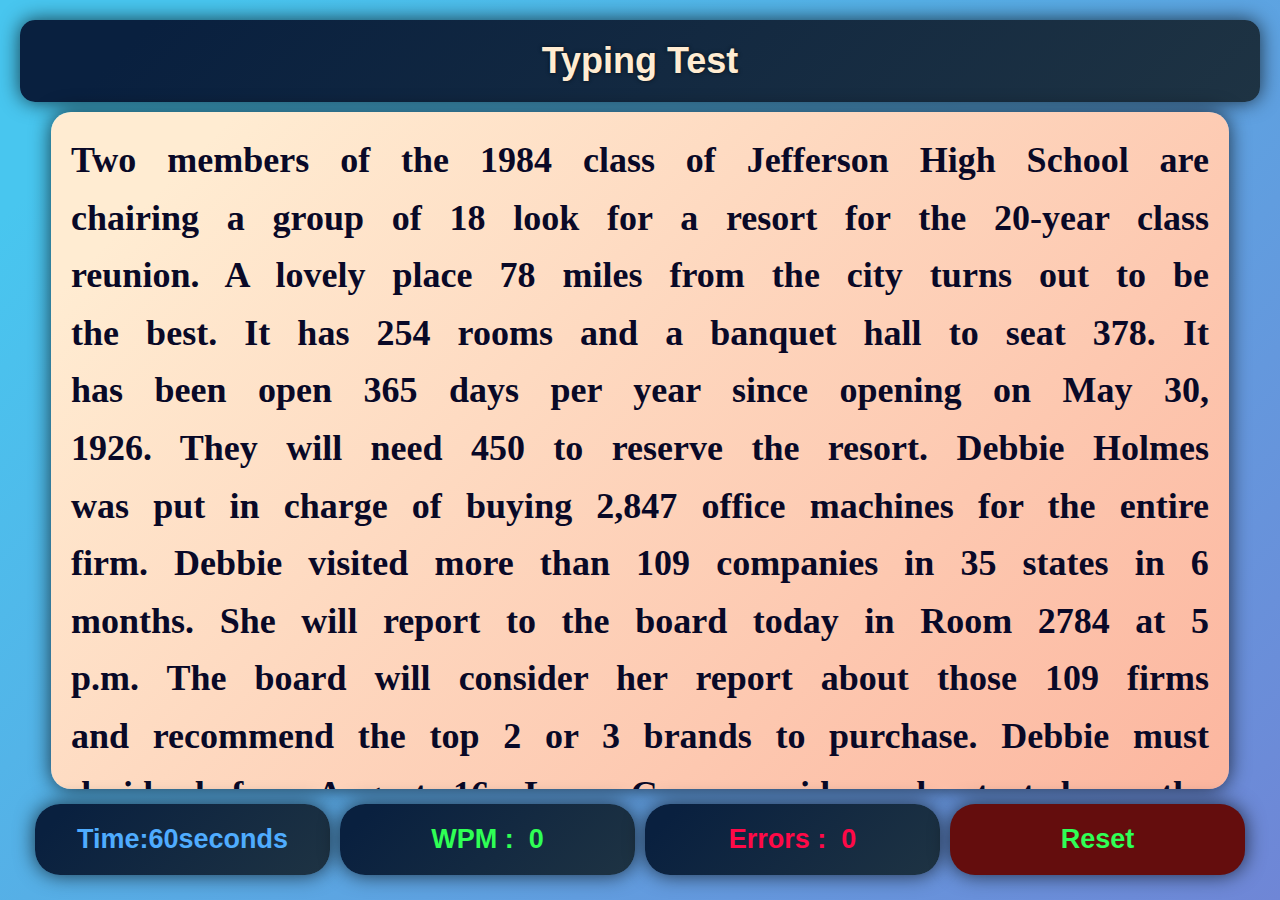
<file: speed/index.html>
<!DOCTYPE html>
<html lang="en">

<head>
    <meta charset="UTF-8">
    <meta name="viewport" content="width=device-width, initial-scale=1.0">
    <title>Document</title>
    <style>
        * {
            margin: 0;
            padding: 0;
            box-sizing: border-box;
            user-select: none;
        }

        body {
            font-family: 'Roboto', sans-serif;
            display: flex;
            justify-content: center;
            align-items: center;
            height: 100vh;
            margin: 0;
            background-image: linear-gradient(135deg, #48c6ef 10%, #6f86d6 100%);
            color: #333;
        }

        .wrapper {
            display: flex;
            flex-direction: column;
            justify-content: space-between;
            height: 100vh;
            width: 100%;
            padding: 20px;
            overflow: hidden;
            align-items: center;
        }

        h1 {
            background-image: linear-gradient(135deg, #09203f 10%, #1e3343 100%);
            color: #ffecd2;
            font-size: 4vmin;
            display: flex;
            align-items: center;
            justify-content: center;
            text-shadow: 0 0 3px #00000071, 0 0 5px #0000004d;
            padding: 20px;
            border-radius: 15px;
            box-shadow: 0 0 10px rgba(0, 0, 0, 0.5);
            margin-bottom: 10px;
            width: 100%;
            font-weight: 900;
            box-shadow: 0 0 20px rgba(0, 0, 0, 0.707);
        }

        .container {
            font-family: 'Lora', serif;
            font-size: 4vmin;
            line-height: 1.6;
            word-spacing: 1.1vw;
            border-radius: 20px;
            background-image: linear-gradient(135deg, #ffecd2 10%, #fcb69f 100%);
            padding: 20px;
            overflow-y: auto;
            color: rgb(9, 9, 39);
            flex: 1;
            box-shadow: 0 0 20px rgba(0, 0, 0, 0.707);
            width: 95%;
            font-weight: 550;
            text-align: justify;
            /* Ensures the text is justified */
            text-align-last: center;
            /* Ensures the last line is centered */
        }

        .container::-webkit-scrollbar {
            display: none;
        }

        /* Hide scrollbar for IE, Edge and Firefox */
        .container {
            -ms-overflow-style: none;
            scrollbar-width: none;
        }

        .results {
            font-size: 2vmin;
            padding: 5px;
            border-radius: 12px;
            display: flex;
            justify-content: space-evenly;
            flex-wrap: wrap;
            margin-top: 10px;
            width: 100%;
            overflow: visible;
        }

        .reset {
            background-color: #640d0d;
            /* Change to red with important flag */
            color: rgb(47, 255, 85);
            border: none;
            padding: 10px 20px;
            cursor: pointer;
            border-radius: 5px;
            transition: background-color 0.3s ease;
            z-index: 2;
            width: 24%;
            height: 100%;
            border: none;
            padding: 20px 20px;
            cursor: pointer;
            border-radius: 25px;
            transition: background-color 1s ease;
            transition: color 1s ease;
            display: flex;
            align-items: center;
            justify-content: center;
            text-align: center;
            box-shadow: 0 0 20px rgba(0, 0, 0, 0.707);
            font-weight: 700;
            font-size: 3vmin;
        }

        .results p {
            font-size: 3vmin;
            width: 24%;
            height: 100%;
            background-image: linear-gradient(135deg, #09203f 10%, #1e3343 100%);
            border: none;
            padding: 20px 20px;
            cursor: pointer;
            border-radius: 25px;
            transition: background-color 0.3s ease;
            display: flex;
            align-items: center;
            justify-content: center;
            text-align: center;
            box-shadow: 0 0 20px rgba(0, 0, 0, 0.707);
            font-weight: 700;
        }

        .results .time {
            font-weight: bold;
            color: #4facfe;
        }


        .reset:hover {
            background-color: #24bd24 !important;
            color: #b01b1b;
            /* Change to green on hover with important flag */
        }

        .error {
            color: #ff0947;
        }

        .word {
            color: rgb(47, 255, 85);
        }

        @media (max-width: 600px) {
            h1 {
                font-size: 4vmin;
            }

            .container {
                font-size: 4vmin;
            }

            .results p {
                font-size: 2vmin;
            }
        }
    </style>
</head>

<body>
    <div class="wrapper">
        <h1>Typing Test</h1>
        <div class="container">
            <p class="paragraph">Two members of the 1984 class of Jefferson High School are chairing a group of 18 look for a resort for the 20-year class reunion. A lovely place 78 miles from the city turns out to be
                the best. It has 254 rooms and a banquet hall to seat 378. It has been open 365 days per year since
                opening on May 30, 1926. They will need 450 to reserve the resort. Debbie Holmes was put in charge of
                buying 2,847 office machines for the entire firm. Debbie visited more than 109 companies in 35 states in
                6 months. She will report to the board today in Room 2784 at 5 p.m. The board will consider her report
                about those 109 firms and recommend the top 2 or 3 brands to purchase. Debbie must decide before August
                16. Lynn Greene said work started on the project March 27, 2003. The 246 blueprints were mailed to the
                office 18 days ago. The prints had to be 100 percent accurate before they were acceptable. The project
                should be finished by May 31, 2025. At that time there will be 47 new condominiums, each having at least
                16 rooms. The building will be 25 stories.</p>
        </div>
        <div class="results">
            <p class="time">Time: <span id="timer">60</span> seconds</p>
            <p class="word">WPM : &nbsp;<span id="words"> 0</span></p>
            <p class="error">Errors : &nbsp;<span id="errors"> 0</span></p>
            <div class="reset" onclick="resetGame()">Reset</div>
            </div>
            </div>
            
            <!-- Hidden input field to trigger keyboard on mobile -->
            <input type="text" id="hidden-input" style="opacity: 0; position: absolute;">
            
            <script>
                let p = document.querySelector(".paragraph");
                let originalText = p.textContent.split('');
                let wordsArray = p.textContent.split(' ');
                let wpm = document.querySelector("#words");
                let errors = document.querySelector("#errors");
            
                let currentIndex = 0;
                let words = 0;
                let error = 0;
                let active = true;
                let typeword = "";
                let wordStartIndex = 0;
                let timerStarted = false;
                let timer;
                let timeLeft = 60;
            
                // Display the text with each letter in a span
                const textElement = document.querySelector(".paragraph");
                textElement.innerHTML = '';
                originalText.forEach((char, index) => {
                    const span = document.createElement('span');
                    span.textContent = char;
                    span.id = `char-${index}`;
                    textElement.appendChild(span);
                });
            
                function startTimer() {
                    timer = setInterval(() => {
                        if (timeLeft > 0) {
                            timeLeft--;
                            document.getElementById('timer').textContent = timeLeft;
                        } else {
                            clearInterval(timer);
                            active = false;
                            document.getElementById('hidden-input').removeEventListener("input", calculate);
                            console.log("Typing test ended");
                            console.log("Words typed correctly: " + words);
                            console.log("Errors: " + error);
                        }
                    }, 1000);
                }
            
                function resetGame() {
                    clearInterval(timer);
                    timeLeft = 60;
                    document.getElementById('timer').textContent = timeLeft;
                    currentIndex = 0;
                    words = 0;
                    error = 0;
                    active = true;
                    typeword = "";
                    wordStartIndex = 0;
                    timerStarted = false;
                    wpm.textContent = words;
                    errors.textContent = error;
                    updateText();
                    document.getElementById('hidden-input').addEventListener("input", calculate);
                    document.getElementById('hidden-input').focus();
                }
            
                function updateText() {
                    originalText.forEach((char, index) => {
                        const span = document.getElementById(`char-${index}`);
                        if (index < currentIndex) {
                            span.style.color = "green";
                        } else {
                            span.style.color = "black";
                        }
                    });
                }
            
                function calculate(e) {
                    if (!active) return;
                    if (!timerStarted) {
                        startTimer();
                        timerStarted = true;
                    }
            
                    let userkey = e.data;
                    if (userkey && userkey.length === 1) {
                        if (originalText[currentIndex] === userkey) {
                            document.getElementById(`char-${currentIndex}`).style.color = "green";
                        } else {
                            document.getElementById(`char-${currentIndex}`).style.color = "red";
                        }
                        typeword += userkey;
            
                        if (currentIndex < originalText.length) {
                            currentIndex++;
                            updateText();
                        }
                    }
            
                    if (userkey === " ") {
                        e.preventDefault();
                        let typedText = typeword.trim();
                        let correctWord = wordsArray.shift();
            
                        if (typedText === correctWord) {
                            words++;
                            wpm.textContent = words;
                        } else {
                            error++;
                            errors.textContent = error;
                        }
            
                        typeword = "";
                    }
            
                    console.log("Words: ", words);
                    console.log("Errors: ", error);
            
                    // Clear the hidden input field to capture the next input
                    document.getElementById('hidden-input').value = '';
                }
            
                document.getElementById('hidden-input').addEventListener("input", calculate);
            
                // Focus the hidden input field to trigger the keyboard on mobile
                window.onload = function() {
                    document.getElementById('hidden-input').focus();
                };
            </script>
            </body>
            </html>
</file>
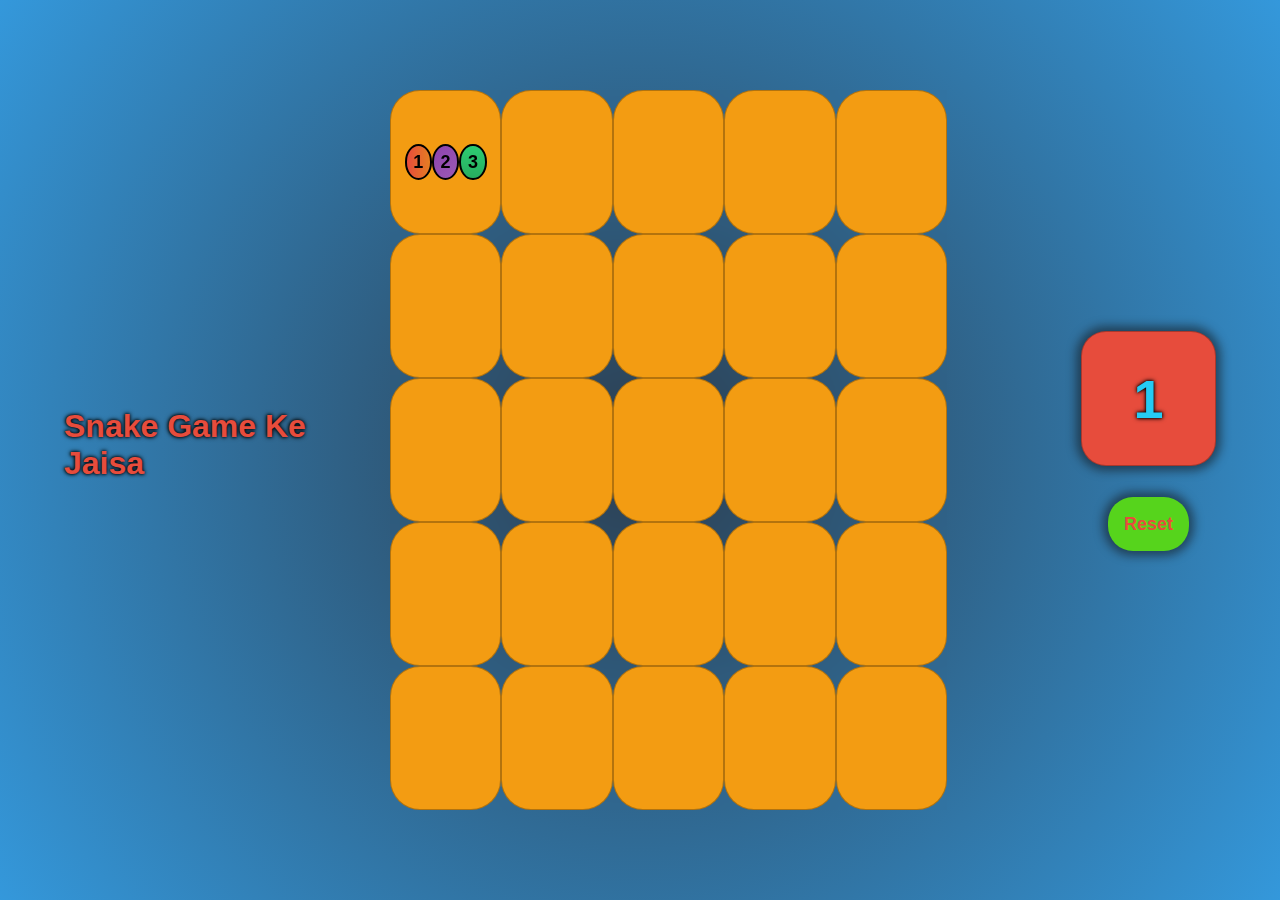
<file: snake.html>
<!DOCTYPE html>
<html lang="en">

<head>
    <meta charset="UTF-8">
    <meta name="viewport" content="width=device-width, initial-scale=1.0">
    <title>snake</title>
    <link rel="stylesheet" href="snake.css">
</head>

<body>
    <div class="g">
        <p class="p">Snake Game Ke Jaisa</p>
        <p id="w"></p>
    </div>
    <main>
        <div class="container">
            <div class="box"></div>
            <div class="box"></div>
            <div class="box"></div>
            <div class="box"></div>
            <div class="box"></div>
            <div class="box"></div>
            <div class="box"></div>
            <div class="box"></div>
            <div class="box"></div>
            <div class="box"></div>
            <div class="box"></div>
            <div class="box"></div>
            <div class="box"></div>
            <div class="box"></div>
            <div class="box"></div>
            <div class="box"></div>
            <div class="box"></div>
            <div class="box"></div>
            <div class="box"></div>
            <div class="box"></div>
            <div class="box"></div>
            <div class="box"></div>
            <div class="box"></div>
            <div class="box"></div>
            <div class="box"></div>
        </div>
    </main>
    <div class="bt">
        <button class="dice">1</button>
        <button class="reset">Reset</button>
    </div>
   
    <script>
        let dise = document.querySelector('.dice');
        let boxes = document.querySelectorAll('.box');
        let i = 1;
        let position1 = 0;
        let position2 = 0;
        let position3 = 0;
        let prev1 = 0;
        let prev2 = 0;
        let prev3 = 0;
        let col1 = document.createElement('div');
        let col2 = document.createElement('div');
        let col3 = document.createElement('div');
        col1.setAttribute('class', `col1`);
        col2.setAttribute('class', `col2`);
        col3.setAttribute('class', `col3`);
        col1.textContent = '1';
        col2.textContent = '2';
        col3.textContent = '3';
        boxes[0].appendChild(col1);
        boxes[0].appendChild(col2);
        boxes[0].appendChild(col3);
        let gameOver1 = false;
        let gameOver2 = false;
        let gameOver3 = false;
        let winner1 = "";
        let w = document.querySelector('#w');

        dise.addEventListener('click', () => {
            let random = Math.floor(Math.random() * 6) + 1;
            dise.textContent = random;
            dise.classList.add('click-animation');
            
            setTimeout(() => {
                dise.classList.remove('click-animation');
            }, 100);
            
            dise.disabled = true;
            move(random);
            dise.disabled = false;
        })

        function move(random) {
            console.log(`Player ${i} rolled ${random}`);
            
            if (i == 1 && !gameOver1) {
                prev1 = position1;
                boxes[prev1].removeChild(col1);
                position1 += random;
                if (position1 < boxes.length) {
                    boxes[position1].appendChild(col1);
                } else {
                    alert("Player 1 wins!");
                    winner1 = "1";
                    gameOver1 = true;
                    w.innerHTML += ` winner : ${winner1}`;  // Update the DOM element here
                }
                dise.style.backgroundImage = "linear-gradient(to right, #e74c3c 0%, #e67e22 100%)"; // Change dice color
                if (!gameOver1) i++;
            } else if (i == 2 && !gameOver2) {
                prev2 = position2;
                boxes[prev2].removeChild(col2);
                position2 += random;
                if (position2 < boxes.length) {
                    boxes[position2].appendChild(col2);
                } else {
                    alert("Player 2 wins!");
                    winner1 = "2";
                    gameOver2 = true;
                    w.innerHTML += ` winner : ${winner1}`;  // Update the DOM element here
                }
                dise.style.backgroundImage = "linear-gradient(135deg, #8e44ad 0%, #9b59b6 100%)"; // Change dice color
                if (!gameOver2) i++;
            } else if (i == 3 && !gameOver3) {
                prev3 = position3;
                boxes[prev3].removeChild(col3);
                position3 += random;
                if (position3 < boxes.length) {
                    boxes[position3].appendChild(col3);
                } else {
                    alert("Player 3 wins!");
                    winner1 = "3";
                    gameOver3 = true;
                    w.innerHTML += ` winner : ${winner1}`; // Update the DOM element here
                }
                dise.style.backgroundImage = "linear-gradient(to top, #27ae60 0%, #2ecc71 100%)";  // Change dice color
                if (!gameOver3) i = 1;
            }

            // Skip the players who have already won
            while ((i == 1 && gameOver1) || (i == 2 && gameOver2) || (i == 3 && gameOver3)) {
                i = (i % 3) + 1;
            }
        
            console.log(`Player ${i} position: ${position1}, ${position2}, ${position3}`);
            
            if (gameOver1 && gameOver2 || gameOver1 && gameOver3 || gameOver2 && gameOver3) {
                console.log(winner1);
                winnnn();  // Call the winnnn function
            }
        }

        function resetGame() {
            // Reset positions and game states
            position1 = 0;
            position2 = 0;
            position3 = 0;
            gameOver1 = false;
            gameOver2 = false;
            gameOver3 = false;
            winner1 = "";
            w.innerHTML = "";

            // Remove existing elements and add new ones
            boxes[position1].appendChild(col1);
            boxes[position2].appendChild(col2);
            boxes[position3].appendChild(col3);

            // Reset dice text and background color
            dise.textContent = "1";
            dise.style.backgroundImage = "";
            i = 1;

            // Show main elements again
            document.querySelector("main").style.display = "flex";
            dise.style.display = "block";
        }

        document.querySelector(".reset").addEventListener('click', resetGame);

        function winnnn() {
            document.querySelector("main").style.display = "none";
            dise.style.display = "none";
        }
    </script>
</body>

</html>
</file>
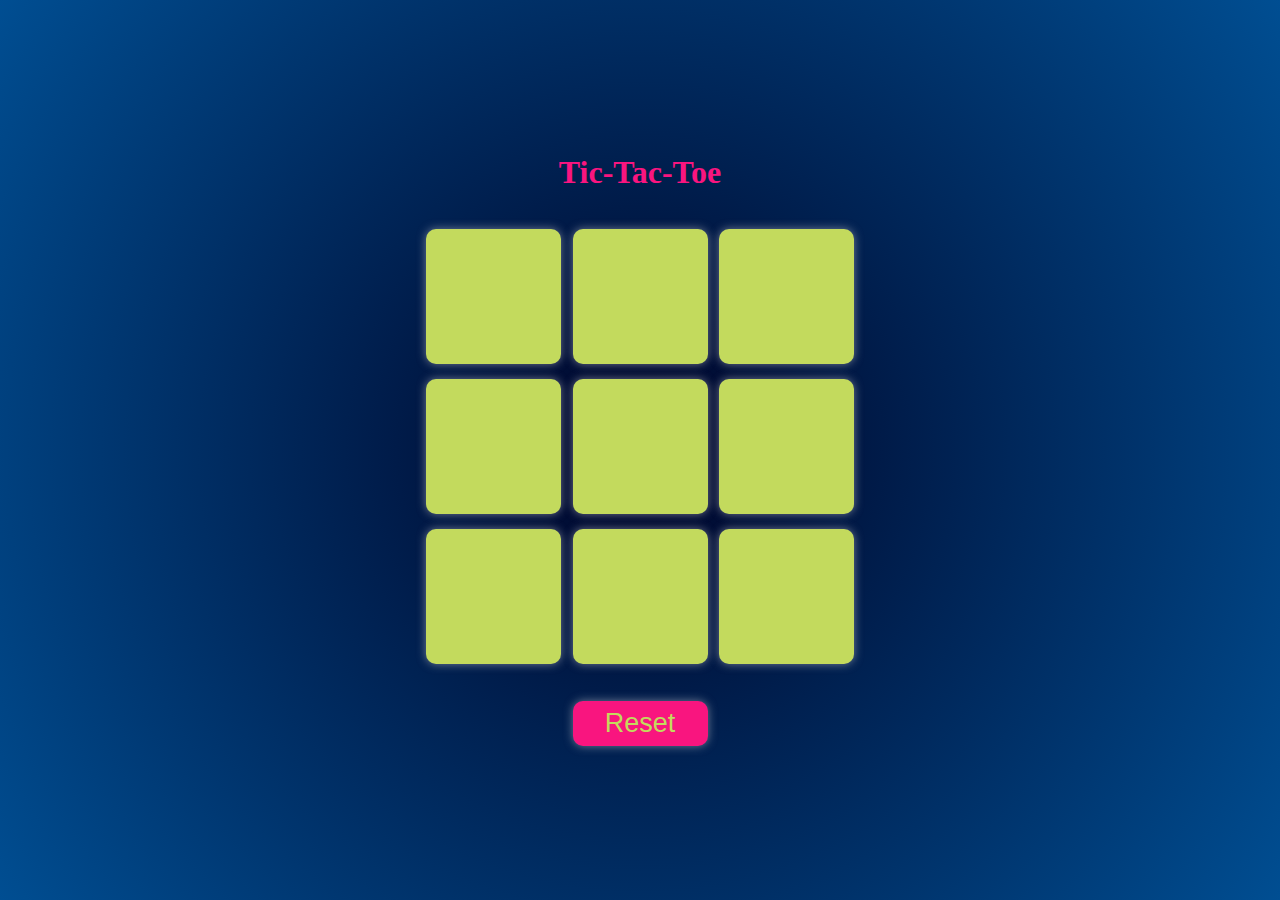
<file: tic.html>
<!DOCTYPE html>
<html lang="en">

<head>
   <meta charset="UTF-8">
   <meta name="viewport" content="width=device-width, initial-scale=1.0">
   <title>Document</title>
   <style>
      * {
         padding: 0;
         margin: 0;
      }

      main {
         width: 100%;
         height: 100vh;
         display: flex;
         flex-direction: column;
         justify-content: center;
         align-items: center;
         color: rgb(249, 21, 127);
         position: relative;
         overflow: hidden;
         font-weight: 800;
      }

      body {
         background: radial-gradient(circle at center, #000428 0%, #004e92 100%);
         text-align: center;
         display: flex;
         align-items: center;
         width: 100vw;
      }

      .board {
         height: 50vmin;
         width: 50vmin;
         /* background-color: rgb(29, 31, 31); */
         display: flex;
         flex-wrap: wrap;
         justify-content: space-evenly;
         align-items: center;
         margin: 30px;
      }

      .box {
         width: 30%;
         height: 30%;
         border: none;
         border-radius: 10px;
         background-color: rgb(195, 218, 93);
         cursor: pointer;
         font-size: 8vmin;
         color: rgb(255, 71, 71);
         box-shadow: 0 0 10px 0 rgba(223, 222, 222, 0.5);
      }

      .d {
         height: 5vmin;
         width: 15vmin;
         border: none;
         border-radius: 10px;
         background-color: rgb(249, 21, 127);
         cursor: pointer;
         font-size: 3vmin;
        color: rgb(195, 218, 93);
         box-shadow: 0 0 10px 0 rgba(223, 222, 222, 0.5);
      }
      .winnerr{
         margin: 10px;
         color: rgb(36, 245, 116);
         font-size: 10vmin;
         display: none;
         justify-content: center;
         align-items: center;
         height: 80vh;
         width: 100vw;

      }
   </style>
</head>

<body>
   <main>
      <p class="winnerr"></p>
      <h1>Tic-Tac-Toe</h1>
      <div class="board">
         <button class="box"></button>
         <button class="box"></button>
         <button class="box"></button>
         <button class="box"></button>
         <button class="box"></button>
         <button class="box"></button>
         <button class="box"></button>
         <button class="box"></button>
         <button class="box"></button>
      </div>
      <button class="d">Reset</button>
   </main>
   <script>
      let boxes = document.querySelectorAll('.box');
      let reset = document.querySelector('.d');
      let player0 = true;
      let player1 = false;
      const win = [[0, 1, 2], [3, 4, 5], [6, 7, 8], [0, 3, 6], [1, 4, 7], [2, 5, 8], [0, 4, 8], [2, 4, 6]];
      boxes.forEach((box) => {
         box.addEventListener('click', () => {
            if (player0) {
               box.textContent = 'X';
               player0 = false;
               player1 = true;
            }
            else {
               box.textContent = 'O';
               player0 = true;
               player1 = false;
            }
            box.disabled = true;
            winner();
           
         })
      })
      const winner = () => {
               for (const pattern of win) {
                  let position1 = boxes[pattern[0]].textContent;
                  let position2 = boxes[pattern[1]].textContent;
                  let position3 = boxes[pattern[2]].textContent;
                  if (position1 != "" && position2 != "" && position3 != "") {
                     if (position1 == position2 && position2 == position3) {
                        document.querySelector('.winnerr').textContent = `${position1} wins`;
                        document.querySelector("h1").style.display = "none";
                        document.querySelector(".board").style.display = "none";
                        document.querySelector('.winnerr').style.display = "flex";
                        boxes.forEach((box) => {
                           box.disabled = true;
                        })
                     }
                  }

               }
            }
      reset.addEventListener('click', () => {
         player0 = true;
         player1 = false;
         boxes.forEach((box) => {
            box.textContent = "";
            box.disabled = false;
            document.querySelector('.winnerr').textContent = "";
            document.querySelector("h1").style.display = "block";
            document.querySelector(".board").style.display = "flex";
            document.querySelector('.winnerr').style.display = "none";
         })
      });
   </script>
</body>

</html>
</file>
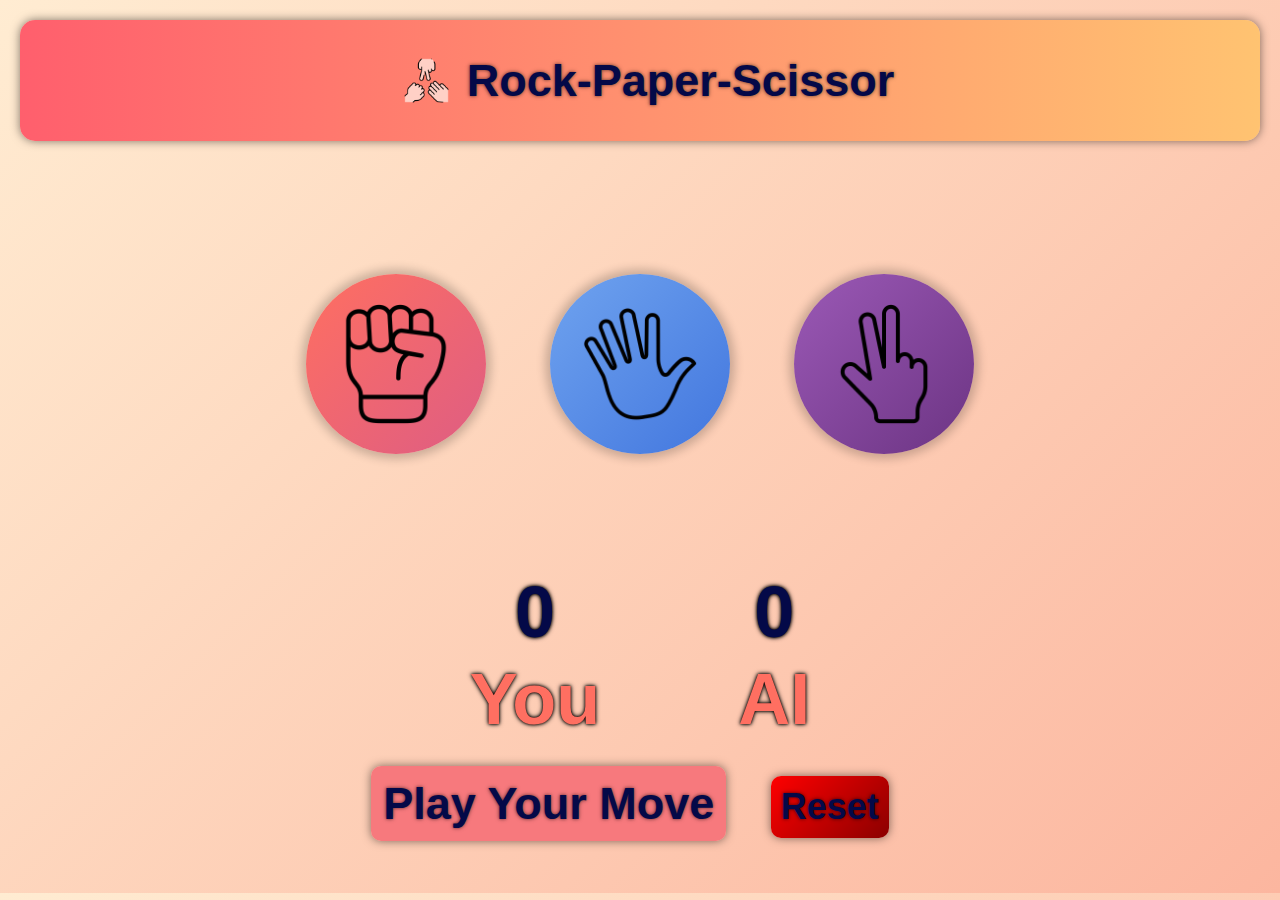
<file: rock/rock.html>
<!DOCTYPE html>
<html lang="en">
<head>
    <meta charset="UTF-8">
    <meta name="viewport" content="width=device-width, initial-scale=1.0">
    <title>Rock-Paper-Scissor</title>
    <link rel="stylesheet" href="rock.css">
</head>
<body>
    <h1><img src="imgs\rock-paper-scissors.png" alt="">Rock-Paper-Scissor</h1>
    <div class="choices">
        <div class="choice" id="Rock"><img src="imgs\fist.png" alt=""></div>
    <div class="choice" id="Paper"><img src="imgs\five.png" alt=""></div>
    <div class="choice" id="Scissor"><img src="imgs\scissor.png" alt=""></div>
    </div>
    
    <div class="scoreboard">
        <div class="score"> <p class="my">0</p>
        <p>You</p>
        </div>
        <div class="score">   <p class="computer">0</p>
            <p>AI</p>
            </div> 
    </div>
    <div class="mess">Play Your Move</div>
    <button class="reset">Reset</button>
    <script>
        let youscore = 0;
        let aiscore = 0;
        let result=document.querySelector(".mess")
        const choices = document.querySelectorAll(".choice"); // Use querySelectorAll
        choices.forEach((choice) => {
            choice.addEventListener("click", () => {
                let userchoice=choice.getAttribute("id")
                // console.log("press",userchoice);
                playgame(userchoice);
                computerchoice()
            });
        });
        const playgame = (userchoice) => {
            let compchoice = computerchoice();
            if (userchoice === compchoice) {
                result.textContent = `Draw! Both chose ${userchoice}`;
                result.style.background = "#09203F";
            } else {
                let userwin = true;
                if (userchoice === "rock") {
                    userwin = compchoice === "paper" ? false : true;
                } else if (userchoice === "paper") {
                    userwin = compchoice === "scissor" ? false : true;
                } else {
                    userwin = compchoice === "rock" ? false : true;
                }
                showwinnner(userwin, compchoice, userchoice);
            }
        }

        const computerchoice = () => {
            let array = ["rock", "paper", "scissor"];
            let compchoice = Math.floor(Math.random() * 3);
            return array[compchoice];
        }

        const showwinnner = (userwin, compchoice, userchoice) => {
            if (userwin) {
                result.textContent = `You won! Your ${userchoice} beats ${compchoice}`;
                result.style.background = "linear-gradient(135deg, #00c851, #007e33)";
                youscore++;
                document.querySelector(".my").textContent = youscore;
            } else {
                result.textContent = `You lose! ${compchoice} beats your ${userchoice}`;
                result.style.background = "linear-gradient(135deg, #ff0000, #8b0000)";
                aiscore++;
                document.querySelector(".computer").textContent = aiscore;
            }
        }

        document.querySelector(".reset").addEventListener("click", () => {
            youscore = 0;
            aiscore = 0;
            document.querySelector(".my").textContent = youscore;
            document.querySelector(".computer").textContent = aiscore;
            result.textContent = "Play Your Move";
            result.style.background = "";
        });
     </script>
</body>
</html>
</file>
<file: snake.css>
* {
    margin: 0;
    padding: 0;
    box-sizing: border-box;
    user-select: none;
}
body {
    display: flex;
    align-items: center;
    height: 100vh;
    width: 100vw;
    justify-content: space-evenly;
    background: radial-gradient(circle at center, #2c3e50 0%, #3498db 100%);
    font-family: 'Roboto', sans-serif;
    overflow: hidden;
}
main {
    height: 100vmin;
    width: 100vmin;
    display: flex;
    justify-content: center;
    align-items: center;
    position: relative;
    animation: fadeIn 1s ease-in-out;
}
@keyframes fadeIn {
    from {
        opacity: 0;
    }
    to {
        opacity: 1;
    }
}
.container {
    display: flex;
    flex-wrap: wrap;
    height: 80%;
    width: 80%;
    justify-content: space-evenly;
    overflow: visible;
    /* border-radius: 25px; */
    backdrop-filter: blur(10px);
}
.box {
    width: 20%;
    height: 20%;
    background-color: #f39c12;
    border: 1px solid rgba(0, 0, 0, 0.262);
    display: flex;
    justify-content: center;
    align-items: center;
    border-radius: 30px;
    transition: background-color 0.3s, transform 0.3s;
    font-size: 2vmin;
}
.box:hover {
    background-color: #e67e22;
    transform: scale(1.1);
}
.dice {
    width: 15vmin;
    height: 15vmin;
    display: flex;
    justify-content: center;
    align-items: center;
    font-size: 6vmin;
    font-weight: bold;
    color: #25cbf4;
    background-color: #e74c3c;
    border: 1px solid rgba(0, 0, 0, 0.262);
    margin: 5%;
    border-radius: 25px;
    cursor: pointer;
    box-shadow: 0 0 10px 5px rgba(15, 14, 14, 0.5);
    text-shadow: 0 0 3px #000000, 0 0 5px #000000;
    transition: transform 0.3s, background-image 0.3s;
}
@keyframes rollDice {
    0% { transform: rotate(0deg); }
    100% { transform: rotate(360deg); }
}
.dice.click-animation {
    animation: rollDice .2s ease-in-out;
}
.dice:hover{
    transform: rotate(45deg);
}
.p {
    color: #e74c3c;
    font-size: 2rem;
    width: 100%;
    margin-bottom: 10px;
    font-weight: 900;
    text-shadow: 0 0 3px #000000, 0 0 5px #000000;
}
.col1, .col2, .col3 {
    height: 25%;
    width: 25%;
    border-radius: 50%;
    border: 2px solid black;
    display: flex;
    justify-content: center;
    align-items: center;
    font-weight: 700;
    transition: transform 0.3s, background-image 0.3s;
}
.col1 {
    background-image: linear-gradient(to right, #e74c3c 0%, #e67e22 100%);
    animation: bounce 1.5s infinite ease-in-out;
}
.col2 {
    background-image: linear-gradient(135deg, #8e44ad 0%, #9b59b6 100%);
    animation: bounce 1.5s infinite ease-in-out 0.5s;
}
.col3 {
    background-image: linear-gradient(to top, #27ae60 0%, #2ecc71 100%);
    animation: bounce 1.5s infinite ease-in-out 1s;
}
@keyframes bounce {
    0%, 100% { transform: translateY(0); }
    50% { transform: translateY(-10px); }
}
.col1:hover, .col2:hover, .col3:hover {
    transform: scale(1.2);
    cursor: pointer;
}
.g {
    display: flex;
    flex-direction: column;
    color: #7ef311;
    font-size: 4vmin;
    margin: 5%;
    margin-right: 0;
    text-shadow: 0 0 3px #000000, 0 0 5px #000000;
}
.bt {
    display: flex;
    flex-direction: column;
    margin: 5%;
    justify-content: center;
    align-items: center;
}
.reset {
    background-color: #56d41c;
    height: 6vmin;
    border-radius: 25px;
    border: none;
    width: 9vmin;
    font-size: 2vmin;
    font-weight: 600;
    color: #e74c3c;
    box-shadow: 0 0 10px 5px rgba(15, 14, 14, 0.5);
    margin: 18%;
    cursor: pointer;
    transition: background-color 0.3s, transform 0.3s;
}
.reset:hover {
    background-color: #c0392b;
    color: #2be71a;
    transform: scale(1.1);
}
@media screen and (max-width: 660px) {
    body {
        flex-direction: column;
    }
    main {
        flex-direction: column;
    }
    .dice {
        margin-left: 0;
        margin-top: 10%;
    }
}
</file>
<file: rock/rock.css>
* {
    margin: 0;
    padding: 0;
    text-align: center;
    user-select: none;
    font-family: 'Arial', sans-serif;
}

body {
    background: linear-gradient(135deg, #ffecd2 0%, #fcb69f 100%);
    color: #333;
    height: 97vh;
}

h1 {
    background-image: linear-gradient(to right, #ff5f6d 0%, #ffc371 100%);
    color: #040948;
    font-size: 5vmin;
    display: flex;
    align-items: center;
    justify-content: center;
    text-shadow: 0 0 3px #00000071, 0 0 5px #0000004d;
    padding: 20px;
    border-radius: 15px;
    margin: 20px;
    box-shadow: 0 0 10px rgba(0, 0, 0, 0.5);
}

h1 img {
    width: 5vmin;
    margin: 2vmin;
    animation: rotate 5s infinite linear;
}

@keyframes rotate {
    0% { transform: rotate(0deg); }
    100% { transform: rotate(360deg); }
}

.choice {
    height: 20vmin;
    width: 20vmin;
    border-radius: 50%;
    display: flex;
    align-items: center;
    justify-content: center;
    cursor: pointer;
    transition: transform 0.3s ease-out, background-color 0.3s ease-out, border 0.3s ease-out;
    box-shadow: 0 0 10px 5px rgba(0, 0, 0, 0.2);
    animation: bounce 2s infinite;
    color: #040948; /* Dark text color */
}

.choice#Rock {
    background: linear-gradient(135deg, #ff6f61, #de5d83);
}

.choice#Paper {
    background: linear-gradient(135deg, #6fa3ef, #4276de);
}

.choice#Scissor {
    background: linear-gradient(135deg, #9b59b6, #6c3483);
}

.choice:hover {
    transform: scale(1.1);
    border: 5px solid #ffd700; /* Hover effect */
    color: #ffd700; /* Change text color on hover */
}

.choice img {
    object-fit: cover;
    width: 70%;
}

@keyframes bounce {
    0%, 20%, 50%, 80%, 100% { transform: translateY(0); }
    40% { transform: translateY(-30px); }
    60% { transform: translateY(-15px); }
}

.choices {
    width: 100vw;
    display: flex;
    justify-content: center;
    align-items: center;
    gap: 5%;
    height: 45vh;
}

.scoreboard {
    display: flex;
    width: 100vw;
    justify-content: center;
    gap: 10%;
    font-size: 8vmin;
    height: 20vh;
    font-weight: 700;
    color: #ff6f61;
    text-shadow: 0 0 1px #00000058, 0 0 1px #00000060;
}
.my,.computer{
    color: #040948;
    text-shadow: 0 0 1px #3d3b3b30, 0 0 1px #00000040;
}
.score p {
    margin: 5px;
    text-shadow: 0 0 3px #000000, 0 0 5px #000000;
}

.mess {
    font-size: 5vmin;
    margin: 10px;
    background-color: #f7797d;
    display: inline;
    border-radius: 10px;
    padding: 12px;
    color: #040948;
    box-shadow: 0 0 10px rgba(0, 0, 0, 0.5);
    text-shadow: 0 0 3px #00000071, 0 0 5px #0000004d;
    animation: fadeIn 1s;
    font-weight: 600;
}

.reset {
    font-size: 4vmin;
    margin: 30px;
    
    background: linear-gradient(135deg, #ff0000, #8b0000);
    display: inline;
    border-radius: 10px;
    padding: 10px;
    color: #040948;
    box-shadow: 0 0 10px rgba(0, 0, 0, 0.5);
    text-shadow: 0 0 3px #00000071, 0 0 5px #0000004d;
    cursor: pointer;
    border: none;
    font-weight: 600;
    transition: background-color 0.5s, transform 0.5s;
}

.reset:hover {
    transform: scale(1.1);
    background: linear-gradient(135deg, #00c851, #007e33);
}

@keyframes fadeIn {
    from { opacity: 0; }
    to { opacity: 1; }
}
</file>
